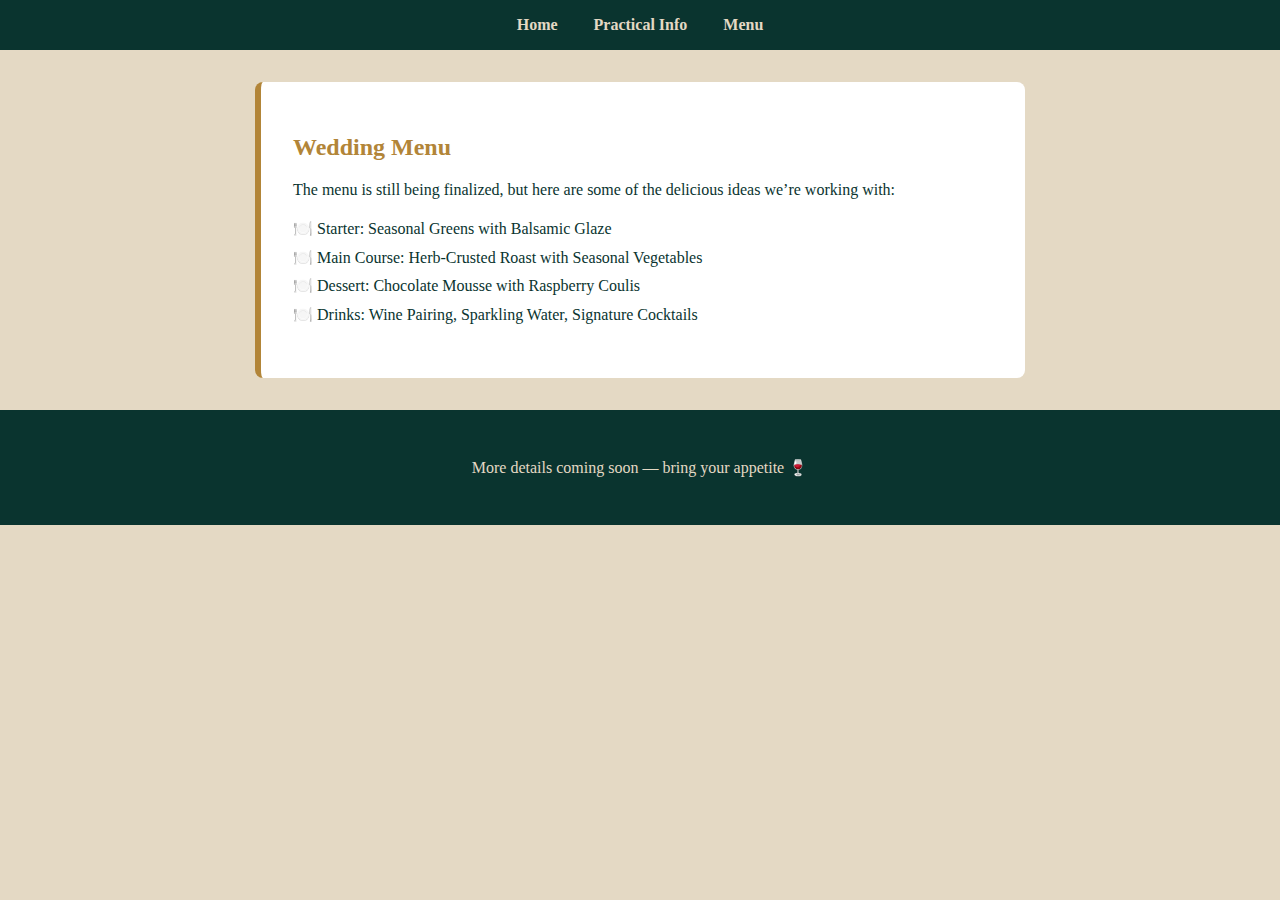
<file: DressCode.html>
<!DOCTYPE html>
<html lang="en">
<head>
  <meta charset="UTF-8" />
  <meta name="viewport" content="width=device-width, initial-scale=1.0"/>
  <title>Wedding Menu</title>
  <style>
    :root {
      --deep-green: #0A342F;
      --gold-accent: #B28538;
      --light-cream: #E4D9C4;
    }

    body {
      margin: 0;
      font-family: 'Georgia', serif;
      background: var(--light-cream);
      color: var(--deep-green);
    }

    nav {
      background: var(--deep-green);
      text-align: center;
      padding: 1rem;
    }

    nav a {
      color: var(--light-cream);
      text-decoration: none;
      margin: 0 1rem;
      font-weight: bold;
    }

    section {
      max-width: 700px;
      margin: 2rem auto;
      padding: 2rem;
      background: white;
      border-left: 6px solid var(--gold-accent);
      border-radius: 8px;
    }

    h2 {
      color: var(--gold-accent);
    }

    ul {
      list-style: none;
      padding: 0;
      line-height: 1.8;
    }

    li::before {
      content: "🍽️ ";
    }

    footer {
      text-align: center;
      padding: 2rem;
      background: var(--deep-green);
      color: var(--light-cream);
    }
  </style>
</head>
<body>

  <nav>
    <a href="index.html">Home</a>
    <a href="info.html">Practical Info</a>
    <a href="menu.html">Menu</a>
  </nav>

  <section>
    <h2>Wedding Menu</h2>
    <p>The menu is still being finalized, but here are some of the delicious ideas we’re working with:</p>
    <ul>
      <li>Starter: Seasonal Greens with Balsamic Glaze</li>
      <li>Main Course: Herb-Crusted Roast with Seasonal Vegetables</li>
      <li>Dessert: Chocolate Mousse with Raspberry Coulis</li>
      <li>Drinks: Wine Pairing, Sparkling Water, Signature Cocktails</li>
    </ul>
  </section>

  <footer>
    <p>More details coming soon — bring your appetite 🍷</p>
  </footer>

</body>
</html>
</file>
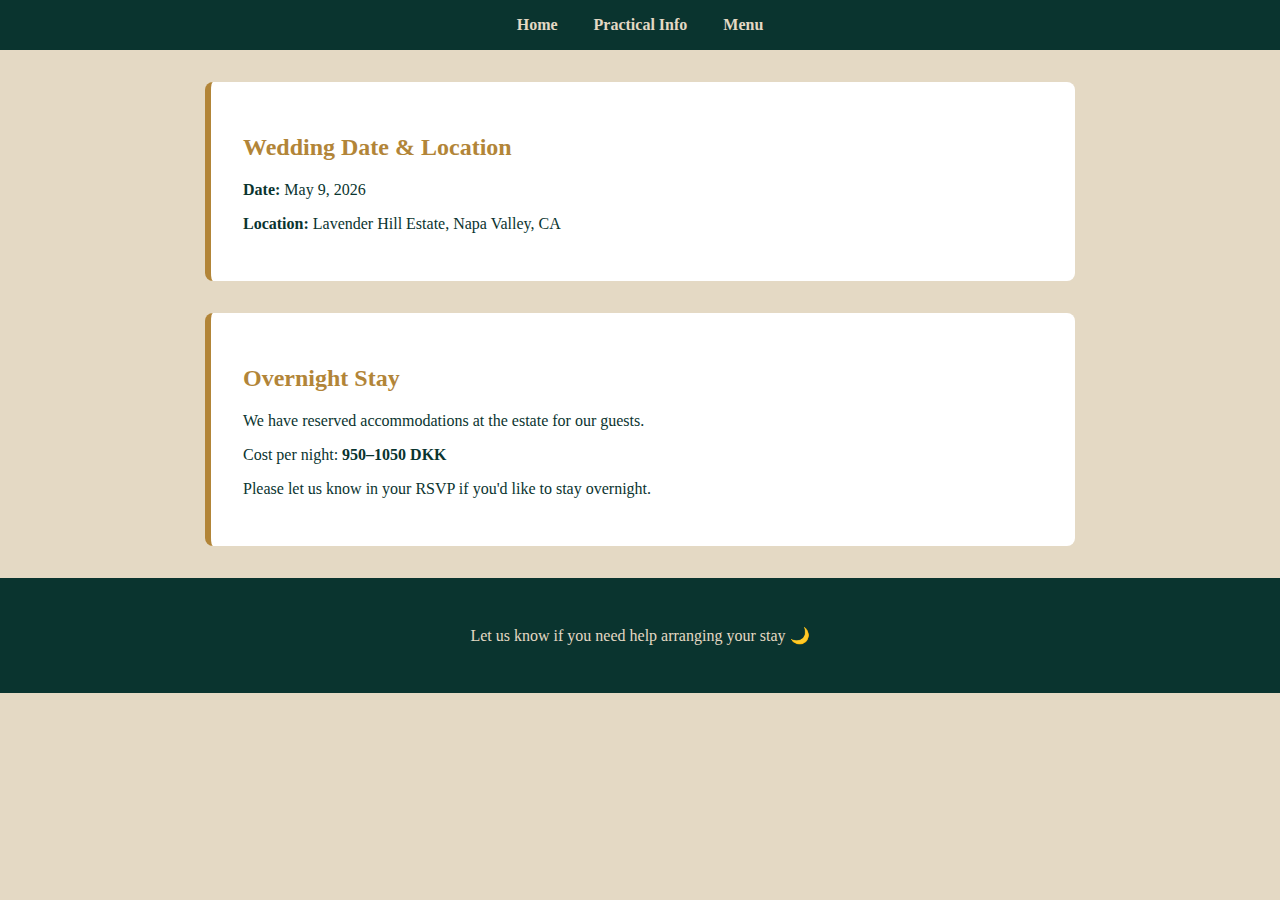
<file: info.html>
<!DOCTYPE html>
<html lang="en">
<head>
  <meta charset="UTF-8" />
  <meta name="viewport" content="width=device-width, initial-scale=1.0"/>
  <title>Practical Info</title>
  <style>
    :root {
      --deep-green: #0A342F;
      --gold-accent: #B28538;
      --light-cream: #E4D9C4;
    }

    body {
      margin: 0;
      font-family: 'Georgia', serif;
      background: var(--light-cream);
      color: var(--deep-green);
    }

    nav {
      background: var(--deep-green);
      text-align: center;
      padding: 1rem;
    }

    nav a {
      color: var(--light-cream);
      text-decoration: none;
      margin: 0 1rem;
      font-weight: bold;
    }

    section {
      max-width: 800px;
      margin: 2rem auto;
      padding: 2rem;
      background: white;
      border-left: 6px solid var(--gold-accent);
      border-radius: 8px;
    }

    h2 {
      color: var(--gold-accent);
    }

    footer {
      text-align: center;
      padding: 2rem;
      background: var(--deep-green);
      color: var(--light-cream);
    }
  </style>
</head>
<body>

  <nav>
    <a href="index.html">Home</a>
    <a href="info.html">Practical Info</a>
    <a href="menu.html">Menu</a>
  </nav>

  <section>
    <h2>Wedding Date & Location</h2>
    <p><strong>Date:</strong> May 9, 2026</p>
    <p><strong>Location:</strong> Lavender Hill Estate, Napa Valley, CA</p>
  </section>

  <section>
    <h2>Overnight Stay</h2>
    <p>We have reserved accommodations at the estate for our guests.</p>
    <p>Cost per night: <strong>950–1050 DKK</strong></p>
    <p>Please let us know in your RSVP if you'd like to stay overnight.</p>
  </section>

  <footer>
    <p>Let us know if you need help arranging your stay 🌙</p>
  </footer>

</body>
</html>
</file>
